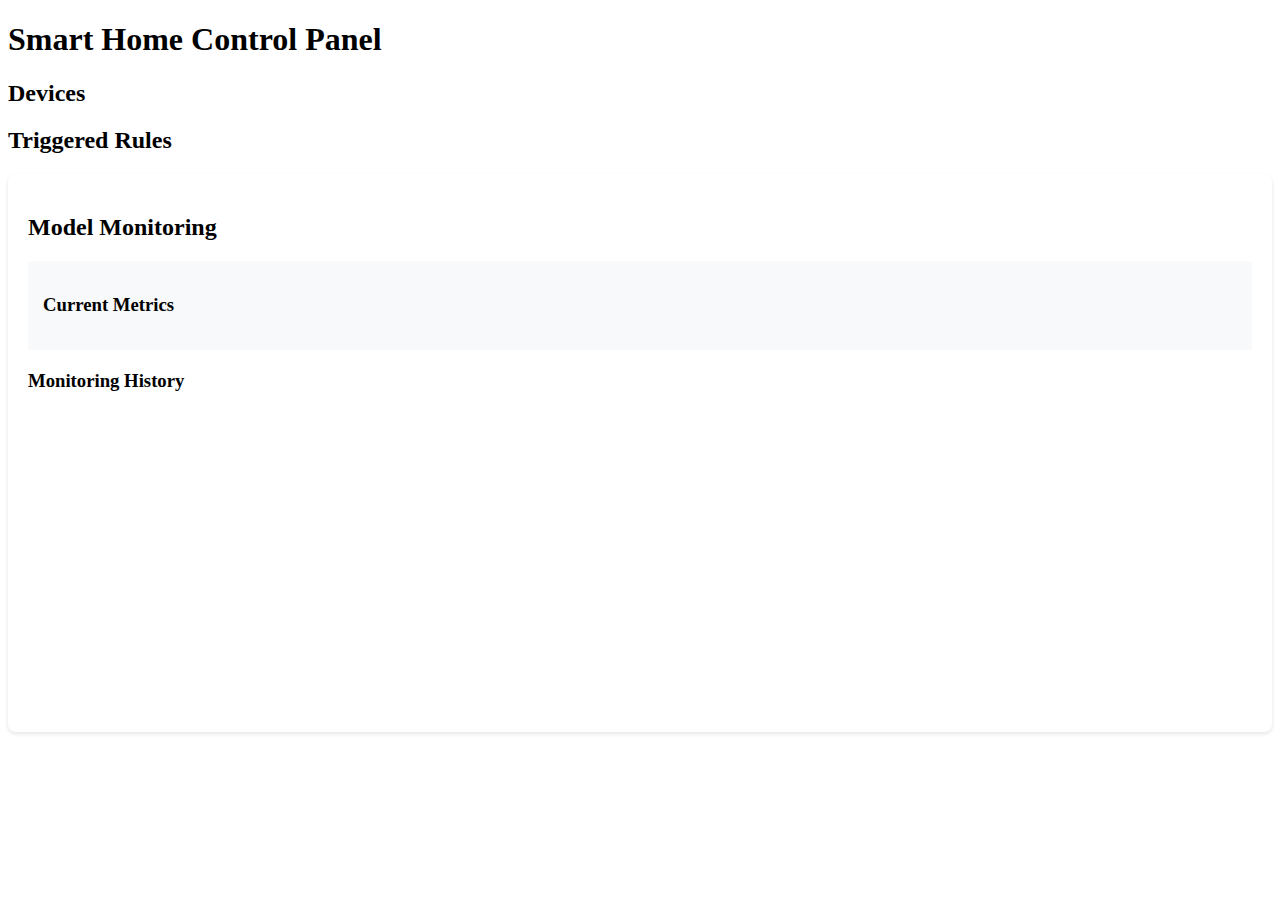
<file: mlops_smart_home/index.html>
<!DOCTYPE html>
<html lang="en">

<head>
    <meta charset="UTF-8">
    <meta name="viewport" content="width=device-width, initial-scale=1.0">
    <title>Smart Home Rules Tester with MLOps</title>
    <style>
        /* Previous styles remain the same */
        .metrics-panel {
            background-color: white;
            padding: 20px;
            border-radius: 8px;
            box-shadow: 0 2px 4px rgba(0, 0, 0, 0.1);
            margin-top: 20px;
        }

        .metric-card {
            background-color: #f8f9fa;
            padding: 15px;
            border-radius: 4px;
            margin: 10px 0;
        }

        .drift-warning {
            background-color: #fff3cd;
            color: #856404;
            padding: 10px;
            border-radius: 4px;
            margin: 10px 0;
        }

        .monitoring-history {
            margin-top: 20px;
        }

        .chart-container {
            height: 300px;
            margin-top: 20px;
        }
    </style>
    <script src="https://cdn.plot.ly/plotly-latest.min.js"></script>
</head>

<body>
    <h1>Smart Home Control Panel</h1>
    <div class="container">
        <!-- Previous device and rules panels remain the same -->
        <div class="panel">
            <h2>Devices</h2>
            <div id="device-controls">
                <!-- Device controls -->
            </div>
        </div>
        
        <div class="panel">
            <h2>Triggered Rules</h2>
            <div id="rules-display"></div>
        </div>

        <div class="metrics-panel">
            <h2>Model Monitoring</h2>
            <div id="monitoring-metrics">
                <div class="metric-card">
                    <h3>Current Metrics</h3>
                    <div id="current-metrics"></div>
                </div>
                <div id="drift-warning"></div>
            </div>
            <div class="monitoring-history">
                <h3>Monitoring History</h3>
                <div id="metrics-chart" class="chart-container"></div>
            </div>
        </div>
    </div>

    <script>
        // Previous device and rules logic remains the same
        let activeDevices = new Set();
            let rules = [];
            let autoActivatedDevices = new Set();
            let deviceRelationships = {
                bed: ["bedroomCarp", "bedroomDoor"],
                couch: ["livingLight", "livingCarp"],
                tv: ["livingLight"],
                mainDoorLock: ["bedroomDoor"]
            };

            // Load rules from backend
           async function loadRules() {
                try {
                    const response = await fetch("http://192.168.43.84:5001/train");  // Ensure URL is correct
                    if (!response.ok) {
                        throw new Error(`HTTP error! Status: ${response.status}`);  // Handle non-2xx status codes
                    }
                    const rules = await response.json();  // Parse the JSON response
                    console.log("Loaded rules:", rules);  // Log the loaded rules to the console
                } catch (error) {
                    console.error("Error loading rules:", error);  // Log any errors
                }
            }


            // Turn off related devices
            function turnOffRelatedDevices(device) {
                if (deviceRelationships[device]) {
                    deviceRelationships[device].forEach(relatedDevice => {
                        const checkbox = document.querySelector(`input[data-device="${relatedDevice}"]`);
                        if (checkbox && checkbox.checked) {
                            checkbox.checked = false;
                            handleDeviceToggle(relatedDevice, false);
                        }
                    });
                }
            }

            // Handle device toggle
            function handleDeviceToggle(device, isOn) {
                const checkbox = document.querySelector(`input[data-device="${device}"]`);

                if (isOn) {
                    activeDevices.add(device);

                    // Remove from autoActivatedDevices if manually turned on
                    if (autoActivatedDevices.has(device)) {
                        autoActivatedDevices.delete(device);
                    }
                } else {
                    activeDevices.delete(device);

                    // Prevent auto-activation of this device in current check
                    autoActivatedDevices.delete(device);

                    // Turn off related devices when a main device is turned off
                    turnOffRelatedDevices(device);
                }

                // Check rules again
                checkRules();
            }

            // Check triggered rules
            function checkRules() {
                const triggeredRules = rules.filter(rule =>
                    rule.antecedent.every(condition => activeDevices.has(condition))
                );

                // Auto-activate devices for triggered rules, 
                // but only if not manually turned off
                triggeredRules.forEach(rule => {
                    rule.consequent.forEach(device => {
                        const checkbox = document.querySelector(`input[data-device="${device}"]`);

                        // Only auto-activate if device is not in activeDevices (manually turned off)
                        if (checkbox && !activeDevices.has(device)) {
                            checkbox.checked = true;
                            activeDevices.add(device);
                            autoActivatedDevices.add(device);
                        }
                    });
                });

                // Display triggered rules
                displayTriggeredRules(triggeredRules);
            }

            // Display triggered rules
            function displayTriggeredRules(triggeredRules) {
                const rulesDisplay = document.getElementById('rules-display');
                if (triggeredRules.length === 0) {
                    rulesDisplay.innerHTML = '<p>No rules currently triggered.</p>';
                    return;
                }

                rulesDisplay.innerHTML = triggeredRules.map(rule => `
                <div class="rule-item triggered">
                    <strong>Rule:</strong> IF ${rule.antecedent.join(' AND ')} THEN ${rule.consequent.join(' AND ')}
                    <div class="metrics">
                        Confidence: ${rule.confidence.toFixed(2)}% | Support: ${rule.support.toFixed(2)}%
                    </div>
                </div>
            `).join('');
            }

            // Initialize devices and rules
            async function init() {
                await loadRules();

                const deviceControls = document.getElementById("device-controls");
                const devices = [
                    { name: "bed", label: "Bed" },
                    { name: "bedroomCarp", label: "Bedroom Carpet" },
                    { name: "bedroomDoor", label: "Bedroom Door" },
                    { name: "couch", label: "Couch" },
                    { name: "tv", label: "TV" },
                    { name: "livingLight", label: "Living Room Light" },
                    { name: "livingCarp", label: "Living Room Carpet" },
                    { name: "mainDoorLock", label: "Main Door Lock" }
                ];

                devices.forEach(device => {
                    const deviceLabel = document.createElement("div");
                    deviceLabel.className = "device-label";
                    deviceLabel.innerHTML = `
                    <span class="device-name">${device.label}</span>
                    <label class="switch">
                        <input type="checkbox" data-device="${device.name}" onchange="handleDeviceToggle('${device.name}', this.checked)">
                        <span class="slider"></span>
                    </label>
                `;
                    deviceControls.appendChild(deviceLabel);
                });
            }

            

        // New monitoring-related functions
        async function fetchMonitoringMetrics() {
            try {
                const response = await fetch('http://localhost:5001/monitor');
                const data = await response.json();
                displayMetrics(data);
                updateMonitoringChart(data);
            } catch (error) {
                console.error('Error fetching monitoring metrics:', error);
            }
        }

        function displayMetrics(data) {
            const metricsDiv = document.getElementById('current-metrics');
            const driftWarning = document.getElementById('drift-warning');

            metricsDiv.innerHTML = `
                <p>Support Drift: ${data.drift_scores.support_drift.toFixed(3)}</p>
                <p>Confidence Drift: ${data.drift_scores.confidence_drift.toFixed(3)}</p>
                <p>Rules Count Drift: ${data.drift_scores.rules_count_drift.toFixed(3)}</p>
                <p>Coverage Drift: ${data.drift_scores.coverage_drift.toFixed(3)}</p>
                <p>Last Updated: ${new Date(data.monitoring_timestamp).toLocaleString()}</p>
            `;

            if (data.needs_retraining) {
                driftWarning.innerHTML = `
                    <strong>Warning:</strong> Significant pattern drift detected. Model retraining recommended.
                `;
            } else {
                driftWarning.innerHTML = '';
            }
        }

        function updateMonitoringChart(data) {
            const metricsChart = document.getElementById('metrics-chart');

            const traces = [{
                x: data.history.map(h => h.timestamp),
                y: data.history.map(h => h.metrics.support_drift),
                name: 'Support Drift',
                type: 'scatter'
            }, {
                x: data.history.map(h => h.timestamp),
                y: data.history.map(h => h.metrics.confidence_drift),
                name: 'Confidence Drift',
                type: 'scatter'
            }];

            const layout = {
                title: 'Drift Metrics Over Time',
                xaxis: { title: 'Time' },
                yaxis: { title: 'Drift Score' }
            };

            Plotly.newPlot('metrics-chart', traces, layout);
        }

        // Update monitoring metrics periodically
        setInterval(fetchMonitoringMetrics, 60000); // Update every minute

        // Initialize everything
        async function init() {
            await loadRules();
            await fetchMonitoringMetrics();
            // Previous device initialization remains the same
        }

        init();
    </script>
</body>

</html>
</file>
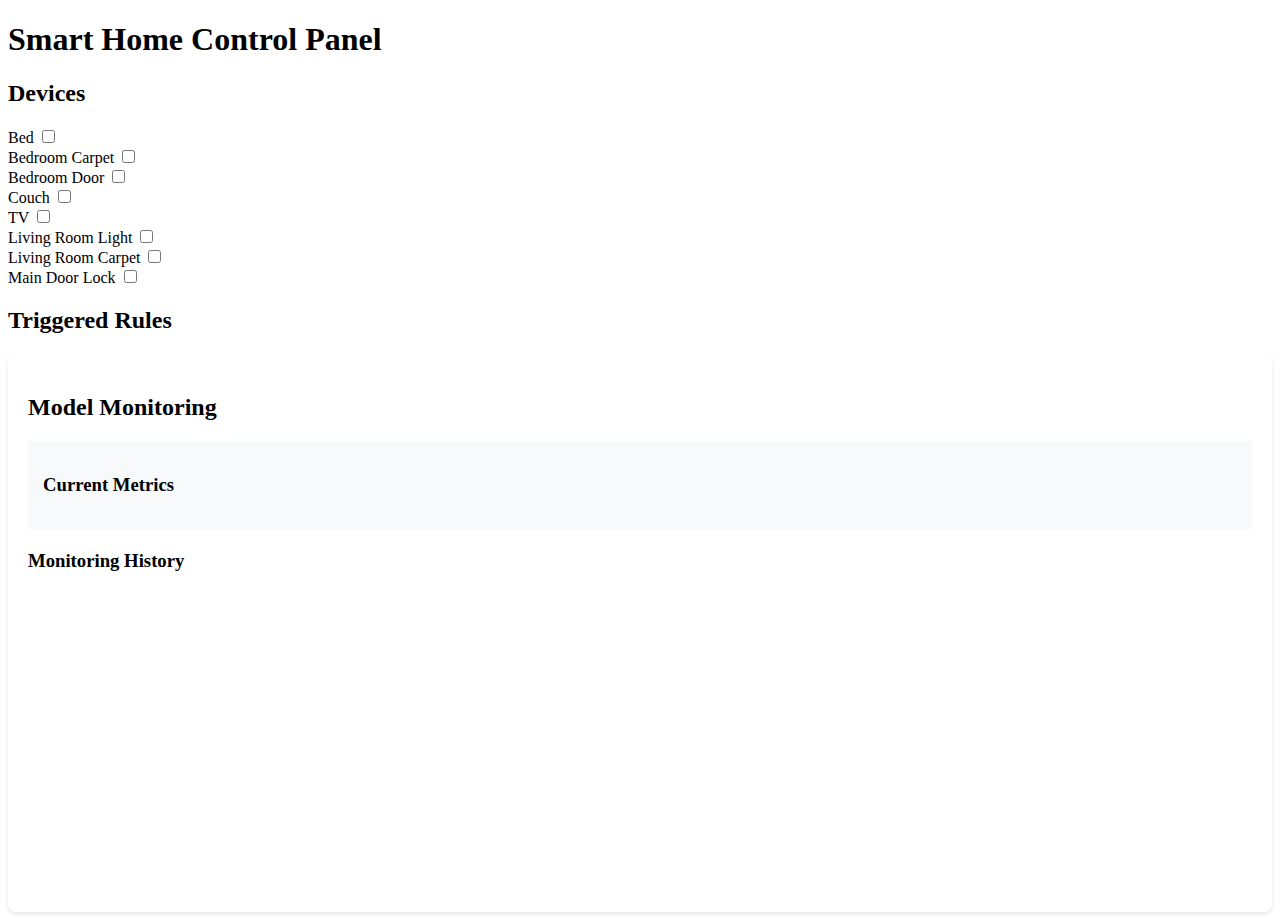
<file: mlops_smart_home/index1.html>
<!DOCTYPE html>
<html lang="en">

<head>
    <meta charset="UTF-8">
    <meta name="viewport" content="width=device-width, initial-scale=1.0">
    <title>Smart Home Rules Tester with MLOps</title>
    <style>
        .metrics-panel {
            background-color: white;
            padding: 20px;
            border-radius: 8px;
            box-shadow: 0 2px 4px rgba(0, 0, 0, 0.1);
            margin-top: 20px;
        }

        .metric-card {
            background-color: #f8f9fa;
            padding: 15px;
            border-radius: 4px;
            margin: 10px 0;
        }

        .drift-warning {
            background-color: #fff3cd;
            color: #856404;
            padding: 10px;
            border-radius: 4px;
            margin: 10px 0;
        }

        .monitoring-history {
            margin-top: 20px;
        }

        .chart-container {
            height: 300px;
            margin-top: 20px;
        }
    </style>
    <script src="https://cdn.plot.ly/plotly-latest.min.js"></script>
</head>

<body>
    <h1>Smart Home Control Panel</h1>
    <div class="container">
        <div class="panel">
            <h2>Devices</h2>
            <div id="device-controls"></div>
        </div>

        <div class="panel">
            <h2>Triggered Rules</h2>
            <div id="rules-display"></div>
        </div>

        <div class="metrics-panel">
            <h2>Model Monitoring</h2>
            <div id="monitoring-metrics">
                <div class="metric-card">
                    <h3>Current Metrics</h3>
                    <div id="current-metrics"></div>
                </div>
                <div id="drift-warning"></div>
            </div>
            <div class="monitoring-history">
                <h3>Monitoring History</h3>
                <div id="metrics-chart" class="chart-container"></div>
            </div>
        </div>
    </div>

    <script>
        let activeDevices = new Set();
        let rules = [];
        let autoActivatedDevices = new Set();
        let deviceRelationships = {
            bed: ["bedroomCarp", "bedroomDoor"],
            couch: ["livingLight", "livingCarp"],
            tv: ["livingLight"],
            mainDoorLock: ["bedroomDoor"]
        };

        // Load rules from backend
        async function loadRules() {
            try {
                const response = await fetch("http://192.168.43.84:5001/train");
                if (!response.ok) {
                    throw new Error(`HTTP error! Status: ${response.status}`);
                }
                rules = await response.json();
                console.log("Loaded rules:", rules);
            } catch (error) {
                console.error("Error loading rules:", error);
            }
        }

        // Turn off related devices
        function turnOffRelatedDevices(device) {
            if (deviceRelationships[device]) {
                deviceRelationships[device].forEach(relatedDevice => {
                    const checkbox = document.querySelector(`input[data-device="${relatedDevice}"]`);
                    if (checkbox && checkbox.checked) {
                        checkbox.checked = false;
                        handleDeviceToggle(relatedDevice, false);
                    }
                });
            }
        }

        // Handle device toggle
        function handleDeviceToggle(device, isOn) {
            const checkbox = document.querySelector(`input[data-device="${device}"]`);

            if (isOn) {
                activeDevices.add(device);

                // Remove from autoActivatedDevices if manually turned on
                if (autoActivatedDevices.has(device)) {
                    autoActivatedDevices.delete(device);
                }
            } else {
                activeDevices.delete(device);
                autoActivatedDevices.delete(device);

                // Turn off related devices when a main device is turned off
                turnOffRelatedDevices(device);
            }

            // Check rules again
            checkRules();
        }

        // Check triggered rules
        function checkRules() {
            const triggeredRules = rules.filter(rule =>
                rule.antecedent.every(condition => activeDevices.has(condition))
            );

            // Auto-activate devices for triggered rules
            triggeredRules.forEach(rule => {
                rule.consequent.forEach(device => {
                    const checkbox = document.querySelector(`input[data-device="${device}"]`);
                    if (checkbox && !activeDevices.has(device)) {
                        checkbox.checked = true;
                        activeDevices.add(device);
                        autoActivatedDevices.add(device);
                    }
                });
            });

            // Display triggered rules
            displayTriggeredRules(triggeredRules);
        }

        // Display triggered rules
        function displayTriggeredRules(triggeredRules) {
            const rulesDisplay = document.getElementById('rules-display');
            if (triggeredRules.length === 0) {
                rulesDisplay.innerHTML = '<p>No rules currently triggered.</p>';
                return;
            }

            rulesDisplay.innerHTML = triggeredRules.map(rule => `
                <div class="rule-item triggered">
                    <strong>Rule:</strong> IF ${rule.antecedent.join(' AND ')} THEN ${rule.consequent.join(' AND ')}
                    <div class="metrics">
                        Confidence: ${rule.confidence.toFixed(2)}% | Support: ${rule.support.toFixed(2)}%
                    </div>
                </div>
            `).join('');
        }

        // Initialize devices and rules
        // Initialize devices and rules
async function init() {
    try {
        await loadRules(); // Load rules
        console.log("Rules loaded successfully:", rules);

        // Generate device controls dynamically
        const deviceControls = document.getElementById("device-controls");
        const devices = [
            { name: "bed", label: "Bed" },
            { name: "bedroomCarp", label: "Bedroom Carpet" },
            { name: "bedroomDoor", label: "Bedroom Door" },
            { name: "couch", label: "Couch" },
            { name: "tv", label: "TV" },
            { name: "livingLight", label: "Living Room Light" },
            { name: "livingCarp", label: "Living Room Carpet" },
            { name: "mainDoorLock", label: "Main Door Lock" }
        ];

        // Add device controls to UI
        devices.forEach(device => {
            const deviceLabel = document.createElement("div");
            deviceLabel.className = "device-label";
            deviceLabel.innerHTML = `
                <span class="device-name">${device.label}</span>
                <label class="switch">
                    <input type="checkbox" data-device="${device.name}" onchange="handleDeviceToggle('${device.name}', this.checked)">
                    <span class="slider"></span>
                </label>
            `;
            deviceControls.appendChild(deviceLabel);
        });

        // Check if the device controls are populated
        console.log("Device controls initialized:", deviceControls);
    } catch (error) {
        console.error("Error initializing devices:", error);
    }
}

// Fetch the rules
async function loadRules() {
    try {
        const response = await fetch("http://192.168.43.84:5001/train");
        if (!response.ok) {
            throw new Error(`HTTP error! Status: ${response.status}`);
        }
        rules = await response.json();
        console.log("Loaded rules:", rules);
    } catch (error) {
        console.error("Error loading rules:", error);
    }
}

// Fetch monitoring metrics and display them
async function fetchMonitoringMetrics() {
    try {
        const response = await fetch('http://localhost:5001/monitor');
        const data = await response.json();
        console.log("Fetched monitoring data:", data);
        displayMetrics(data);
        updateMonitoringChart(data);
    } catch (error) {
        console.error('Error fetching monitoring metrics:', error);
    }
}

// Display monitoring metrics
function displayMetrics(data) {
    const metricsDiv = document.getElementById('current-metrics');
    const driftWarning = document.getElementById('drift-warning');

    // Log the data to check the structure
    console.log("Displaying metrics:", data);

    // If metrics exist, display them
    if (data && data.drift_scores) {
        metricsDiv.innerHTML = `
            <p>Support Drift: ${data.drift_scores.support_drift.toFixed(3)}</p>
            <p>Confidence Drift: ${data.drift_scores.confidence_drift.toFixed(3)}</p>
            <p>Rules Count Drift: ${data.drift_scores.rules_count_drift.toFixed(3)}</p>
            <p>Coverage Drift: ${data.drift_scores.coverage_drift.toFixed(3)}</p>
            <p>Last Updated: ${new Date(data.monitoring_timestamp).toLocaleString()}</p>
        `;
    } else {
        metricsDiv.innerHTML = '<p>No metrics data available.</p>';
    }

    // Drift warning
    if (data && data.needs_retraining) {
        driftWarning.innerHTML = `
            <strong>Warning:</strong> Significant pattern drift detected. Model retraining recommended.
        `;
    } else {
        driftWarning.innerHTML = '';
    }
}

// Update monitoring chart with the historical data
function updateMonitoringChart(data) {
    const metricsChart = document.getElementById('metrics-chart');

    // Log the historical data
    console.log("Updating monitoring chart with data:", data.history);

    // Check if the data contains a history
    if (data && data.history && data.history.length > 0) {
        const traces = [{
            x: data.history.map(h => h.timestamp),
            y: data.history.map(h => h.metrics.support_drift),
            name: 'Support Drift',
            type: 'scatter'
        }, {
            x: data.history.map(h => h.timestamp),
            y: data.history.map(h => h.metrics.confidence_drift),
            name: 'Confidence Drift',
            type: 'scatter'
        }];

        const layout = {
            title: 'Drift Metrics Over Time',
            xaxis: { title: 'Time' },
            yaxis: { title: 'Drift Score' }
        };

        Plotly.newPlot(metricsChart, traces, layout);
    } else {
        metricsChart.innerHTML = '<p>No historical data available for drift metrics.</p>';
    }
}

// Initialize everything
init();
setInterval(fetchMonitoringMetrics, 60000); // Update every minute

    </script>
</body>

</html>
</file>
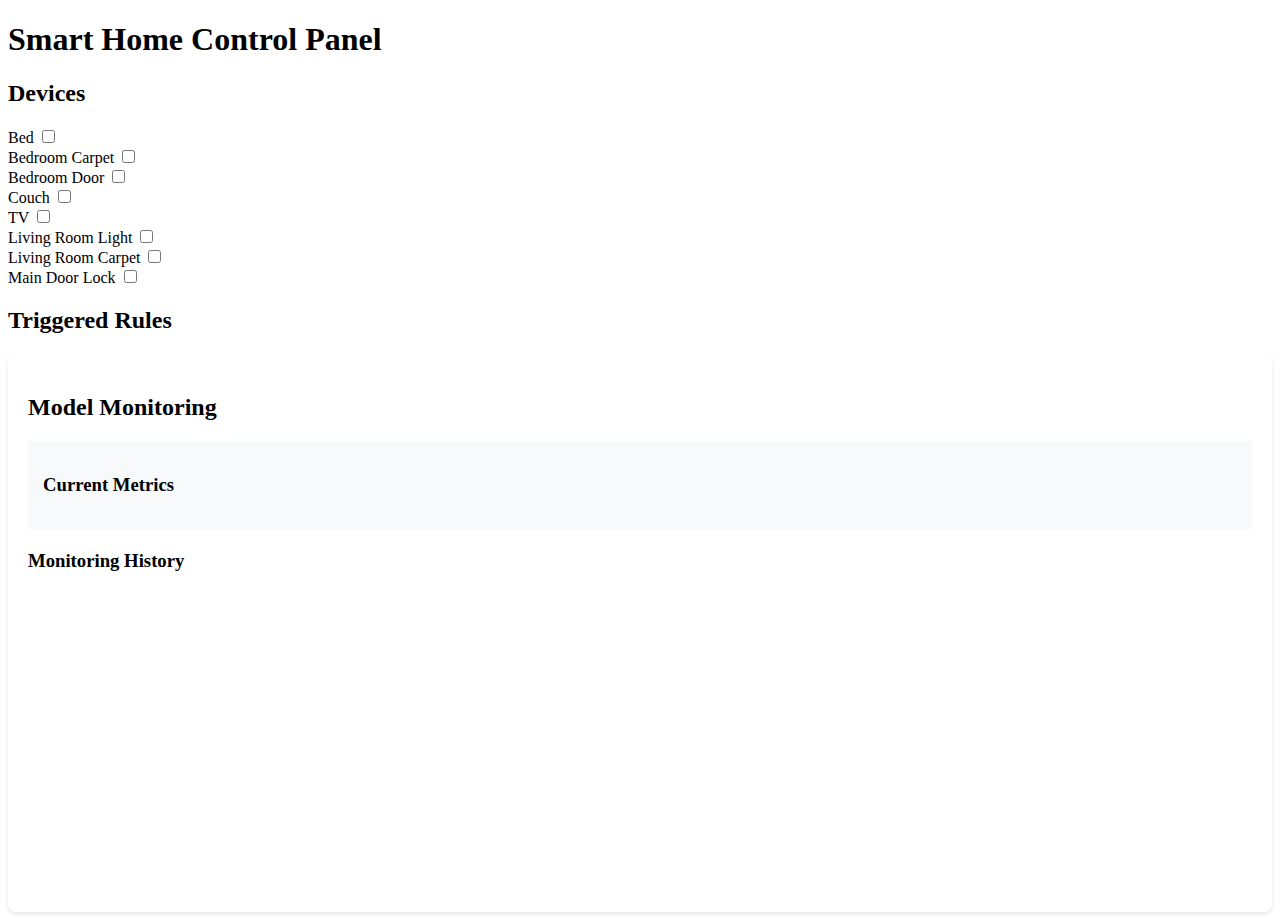
<file: mlops_smart_home/index2.html>
<!DOCTYPE html>
<html lang="en">

<head>
    <meta charset="UTF-8">
    <meta name="viewport" content="width=device-width, initial-scale=1.0">
    <title>Smart Home Rules Tester with MLOps</title>
    <style>
        .metrics-panel {
            background-color: white;
            padding: 20px;
            border-radius: 8px;
            box-shadow: 0 2px 4px rgba(0, 0, 0, 0.1);
            margin-top: 20px;
        }

        .metric-card {
            background-color: #f8f9fa;
            padding: 15px;
            border-radius: 4px;
            margin: 10px 0;
        }

        .drift-warning {
            background-color: #fff3cd;
            color: #856404;
            padding: 10px;
            border-radius: 4px;
            margin: 10px 0;
        }

        .monitoring-history {
            margin-top: 20px;
        }

        .chart-container {
            height: 300px;
            margin-top: 20px;
        }
    </style>
    <script src="https://cdn.plot.ly/plotly-latest.min.js"></script>
</head>

<body>
    <h1>Smart Home Control Panel</h1>
    <div class="container">
        <div class="panel">
            <h2>Devices</h2>
            <div id="device-controls"></div>
        </div>

        <div class="panel">
            <h2>Triggered Rules</h2>
            <div id="rules-display"></div>
        </div>

        <div class="metrics-panel">
            <h2>Model Monitoring</h2>
            <div id="monitoring-metrics">
                <div class="metric-card">
                    <h3>Current Metrics</h3>
                    <div id="current-metrics"></div>
                </div>
                <div id="drift-warning"></div>
            </div>
            <div class="monitoring-history">
                <h3>Monitoring History</h3>
                <div id="metrics-chart" class="chart-container"></div>
            </div>
        </div>
    </div>

    <script>
        let activeDevices = new Set();
        let rules = [];
        let autoActivatedDevices = new Set();
        let deviceRelationships = {
            bed: ["bedroomCarp", "bedroomDoor"],
            couch: ["livingLight", "livingCarp"],
            tv: ["livingLight"],
            mainDoorLock: ["bedroomDoor"]
        };

        // Load rules from backend
        async function loadRules() {
            try {
                const response = await fetch("http://192.168.43.84:5001/train");
                if (!response.ok) {
                    throw new Error(`HTTP error! Status: ${response.status}`);
                }
                rules = await response.json();
                console.log("Loaded rules:", rules);
            } catch (error) {
                console.error("Error loading rules:", error);
            }
        }

        // Turn off related devices
        function turnOffRelatedDevices(device) {
            if (deviceRelationships[device]) {
                deviceRelationships[device].forEach(relatedDevice => {
                    const checkbox = document.querySelector(`input[data-device="${relatedDevice}"]`);
                    if (checkbox && checkbox.checked) {
                        checkbox.checked = false;
                        handleDeviceToggle(relatedDevice, false);
                    }
                });
            }
        }

        // Handle device toggle
        function handleDeviceToggle(device, isOn) {
            const checkbox = document.querySelector(`input[data-device="${device}"]`);

            if (isOn) {
                activeDevices.add(device);

                // Remove from autoActivatedDevices if manually turned on
                if (autoActivatedDevices.has(device)) {
                    autoActivatedDevices.delete(device);
                }
            } else {
                activeDevices.delete(device);
                autoActivatedDevices.delete(device);

                // Turn off related devices when a main device is turned off
                turnOffRelatedDevices(device);
            }

            // Check rules again after toggling a device
            checkRules();
        }

        // Check triggered rules and activate devices based on those rules
        function checkRules() {
            const triggeredRules = rules.filter(rule =>
                rule.antecedent.every(condition => activeDevices.has(condition))
            );

            // Auto-activate devices for triggered rules
            triggeredRules.forEach(rule => {
                rule.consequent.forEach(device => {
                    const checkbox = document.querySelector(`input[data-device="${device}"]`);
                    if (checkbox && !activeDevices.has(device)) {
                        checkbox.checked = true;
                        activeDevices.add(device);
                        autoActivatedDevices.add(device);
                    }
                });
            });

            // Display triggered rules
            displayTriggeredRules(triggeredRules);
        }

        // Display triggered rules
        function displayTriggeredRules(triggeredRules) {
            const rulesDisplay = document.getElementById('rules-display');
            if (triggeredRules.length === 0) {
                rulesDisplay.innerHTML = '<p>No rules currently triggered.</p>';
                return;
            }

            rulesDisplay.innerHTML = triggeredRules.map(rule => `
                <div class="rule-item triggered">
                    <strong>Rule:</strong> IF ${rule.antecedent.join(' AND ')} THEN ${rule.consequent.join(' AND ')}
                    <div class="metrics">
                        Confidence: ${rule.confidence.toFixed(2)}% | Support: ${rule.support.toFixed(2)}%
                    </div>
                </div>
            `).join('');
        }

        // Initialize devices and rules
        async function init() {
            try {
                await loadRules(); // Load rules
                console.log("Rules loaded successfully:", rules);

                // Generate device controls dynamically
                const deviceControls = document.getElementById("device-controls");
                const devices = [
                    { name: "bed", label: "Bed" },
                    { name: "bedroomCarp", label: "Bedroom Carpet" },
                    { name: "bedroomDoor", label: "Bedroom Door" },
                    { name: "couch", label: "Couch" },
                    { name: "tv", label: "TV" },
                    { name: "livingLight", label: "Living Room Light" },
                    { name: "livingCarp", label: "Living Room Carpet" },
                    { name: "mainDoorLock", label: "Main Door Lock" }
                ];

                // Add device controls to UI
                devices.forEach(device => {
                    const deviceLabel = document.createElement("div");
                    deviceLabel.className = "device-label";
                    deviceLabel.innerHTML = `
                        <span class="device-name">${device.label}</span>
                        <label class="switch">
                            <input type="checkbox" data-device="${device.name}" onchange="handleDeviceToggle('${device.name}', this.checked)">
                            <span class="slider"></span>
                        </label>
                    `;
                    deviceControls.appendChild(deviceLabel);
                });

                // Check if the device controls are populated
                console.log("Device controls initialized:", deviceControls);
            } catch (error) {
                console.error("Error initializing devices:", error);
            }
        }

        // Fetch monitoring metrics and display them
        async function fetchMonitoringMetrics() {
            try {
                const response = await fetch('http://localhost:5001/monitor');
                const data = await response.json();
                console.log("Fetched monitoring data:", data);
                displayMetrics(data);
                updateMonitoringChart(data);
            } catch (error) {
                console.error('Error fetching monitoring metrics:', error);
            }
        }

        // Display monitoring metrics
        function displayMetrics(data) {
            const metricsDiv = document.getElementById('current-metrics');
            const driftWarning = document.getElementById('drift-warning');

            // Log the data to check the structure
            console.log("Displaying metrics:", data);

            // If metrics exist, display them
            if (data && data.drift_scores) {
                metricsDiv.innerHTML = `
                    <p>Support Drift: ${data.drift_scores.support_drift.toFixed(3)}</p>
                    <p>Confidence Drift: ${data.drift_scores.confidence_drift.toFixed(3)}</p>
                    <p>Rules Count Drift: ${data.drift_scores.rules_count_drift.toFixed(3)}</p>
                    <p>Coverage Drift: ${data.drift_scores.coverage_drift.toFixed(3)}</p>
                    <p>Last Updated: ${new Date(data.monitoring_timestamp).toLocaleString()}</p>
                `;
            } else {
                metricsDiv.innerHTML = '<p>No metrics data available.</p>';
            }

            // Drift warning
            if (data && data.needs_retraining) {
                driftWarning.innerHTML = `
                    <strong>Warning:</strong> Significant pattern drift detected. Model retraining recommended.
                `;
            } else {
                driftWarning.innerHTML = '';
            }
        }

        // Update monitoring chart with the historical data
        function updateMonitoringChart(data) {
            const metricsChart = document.getElementById('metrics-chart');

            // Log the historical data
            console.log("Updating monitoring chart with data:", data.history);

            // Check if the data contains a history
            if (data.history && data.history.length > 0) {
                const chartData = {
                    x: data.history.map(item => new Date(item.timestamp)),
                    y: data.history.map(item => item.drift_scores.confidence_drift),
                    type: 'scatter',
                    mode: 'lines+markers',
                    name: 'Confidence Drift'
                };

                Plotly.newPlot(metricsChart, [chartData], {
                    title: 'Model Drift History',
                    xaxis: {
                        title: 'Time',
                        showgrid: true,
                        tickformat: "%Y-%m-%d %H:%M:%S"
                    },
                    yaxis: {
                        title: 'Confidence Drift',
                        showgrid: true
                    }
                });
            } else {
                metricsChart.innerHTML = '<p>No historical data available.</p>';
            }
        }

        // Initialize everything
        init();
         
    </script>
</body>

</html>
</file>
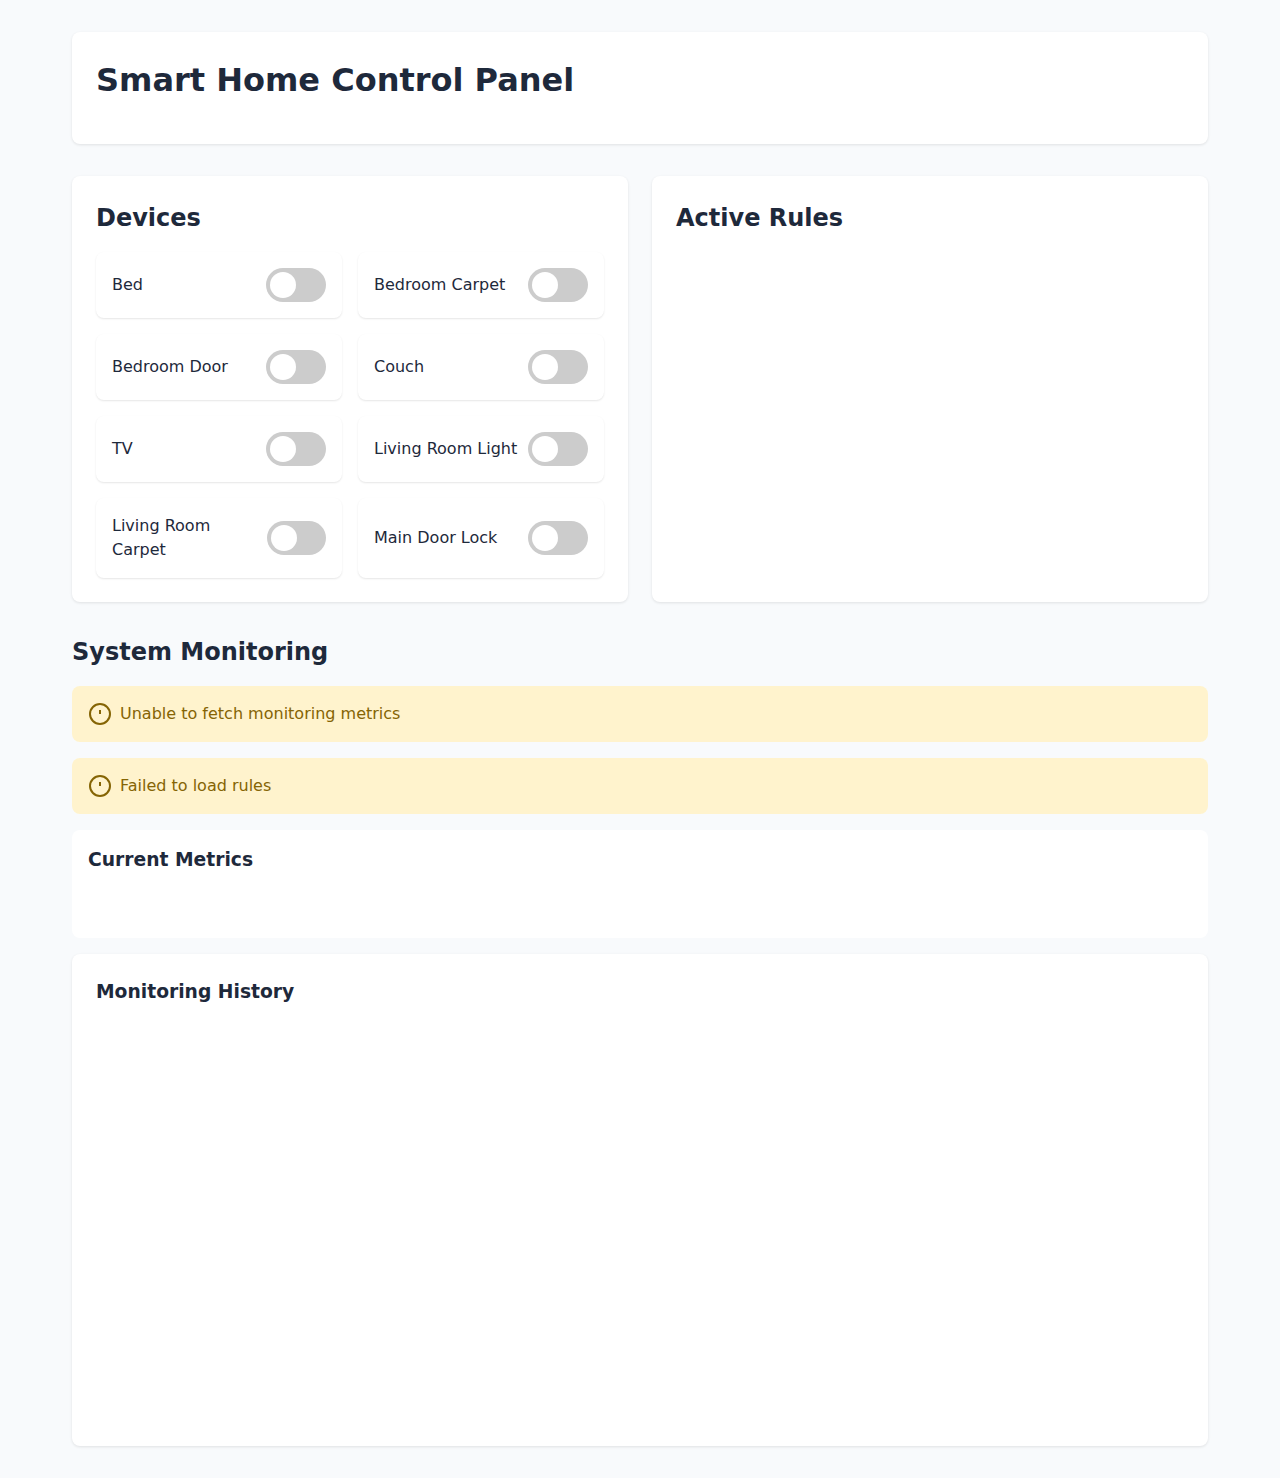
<file: mlops_smart_home/index3.html>
<!DOCTYPE html>
<html lang="en">

<head>
    <meta charset="UTF-8">
    <meta name="viewport" content="width=device-width, initial-scale=1.0">
    <title>Smart Home Control Panel</title>
    <script src="https://cdn.plot.ly/plotly-latest.min.js"></script>
    <style>
        :root {
            --primary-color: #2563eb;
            --secondary-color: #1e40af;
            --success-color: #16a34a;
            --warning-color: #ca8a04;
            --error-color: #dc2626;
            --background-color: #f8fafc;
            --card-background: #ffffff;
            --text-primary: #1e293b;
            --text-secondary: #64748b;
        }

        * {
            margin: 0;
            padding: 0;
            box-sizing: border-box;
            font-family: system-ui, -apple-system, sans-serif;
        }

        body {
            background-color: var(--background-color);
            color: var(--text-primary);
            line-height: 1.5;
        }

        .container {
            max-width: 1200px;
            margin: 0 auto;
            padding: 2rem;
        }

        .header {
            background-color: var(--card-background);
            padding: 1.5rem;
            border-radius: 0.5rem;
            box-shadow: 0 1px 3px rgba(0, 0, 0, 0.1);
            margin-bottom: 2rem;
        }

        h1,
        h2,
        h3 {
            color: var(--text-primary);
            margin-bottom: 1rem;
        }

        .grid {
            display: grid;
            grid-template-columns: repeat(auto-fit, minmax(300px, 1fr));
            gap: 1.5rem;
            margin-bottom: 2rem;
        }

        .card {
            background-color: var(--card-background);
            padding: 1.5rem;
            border-radius: 0.5rem;
            box-shadow: 0 1px 3px rgba(0, 0, 0, 0.1);
        }

        .device-grid {
            display: grid;
            grid-template-columns: repeat(auto-fit, minmax(200px, 1fr));
            gap: 1rem;
        }

        .device-card {
            background: var(--card-background);
            padding: 1rem;
            border-radius: 0.5rem;
            box-shadow: 0 1px 2px rgba(0, 0, 0, 0.1);
            display: flex;
            align-items: center;
            justify-content: space-between;
        }

        .switch {
            position: relative;
            display: inline-block;
            width: 60px;
            height: 34px;
        }

        .switch input {
            opacity: 0;
            width: 0;
            height: 0;
        }

        .slider {
            position: absolute;
            cursor: pointer;
            top: 0;
            left: 0;
            right: 0;
            bottom: 0;
            background-color: #ccc;
            transition: .4s;
            border-radius: 34px;
        }

        .slider:before {
            position: absolute;
            content: "";
            height: 26px;
            width: 26px;
            left: 4px;
            bottom: 4px;
            background-color: white;
            transition: .4s;
            border-radius: 50%;
        }

        input:checked+.slider {
            background-color: var(--primary-color);
        }

        input:checked+.slider:before {
            transform: translateX(26px);
        }

        .metrics-panel {
            margin-top: 2rem;
        }

        .metric-card {
            background-color: var(--card-background);
            padding: 1rem;
            border-radius: 0.5rem;
            margin-bottom: 1rem;
        }

        .metric-value {
            font-size: 1.5rem;
            font-weight: bold;
            color: var(--primary-color);
        }

        .drift-warning {
            background-color: #fff3cd;
            color: #856404;
            padding: 1rem;
            border-radius: 0.5rem;
            margin-bottom: 1rem;
            display: flex;
            align-items: center;
            gap: 0.5rem;
        }

        .drift-warning svg {
            width: 24px;
            height: 24px;
        }

        .chart-container {
            height: 400px;
            margin-top: 1rem;
        }

        .loading {
            display: flex;
            align-items: center;
            justify-content: center;
            padding: 2rem;
            font-size: 1.2rem;
            color: var(--text-secondary);
        }

        @media (max-width: 768px) {
            .container {
                padding: 1rem;
            }

            .grid {
                grid-template-columns: 1fr;
            }
        }
    </style>
</head>

<body>
    <div class="container">
        <div class="header">
            <h1>Smart Home Control Panel</h1>
        </div>

        <div class="grid">
            <div class="card">
                <h2>Devices</h2>
                <div class="device-grid" id="device-controls"></div>
            </div>

            <div class="card">
                <h2>Active Rules</h2>
                <div id="rules-display"></div>
            </div>
        </div>

        <div class="metrics-panel">
            <h2>System Monitoring</h2>
            <div id="monitoring-metrics">
                <div class="metric-card">
                    <h3>Current Metrics</h3>
                    <div id="current-metrics" class="grid"></div>
                </div>
                <div id="drift-warning"></div>
            </div>
            <div class="card">
                <h3>Monitoring History</h3>
                <div id="metrics-chart" class="chart-container"></div>
            </div>
        </div>
    </div>

    <script>
        let activeDevices = new Set();
        let rules = [];
        let autoActivatedDevices = new Set();
        let deviceRelationships = {
            bed: ["bedroomCarp", "bedroomDoor"],
            couch: ["livingLight", "livingCarp"],
            tv: ["livingLight"],
            mainDoorLock: ["bedroomDoor"]
        };

        async function loadRules() {
            try {
                const response = await fetch("http://localhost:5001/train");
                if (!response.ok) {
                    throw new Error(`HTTP error! Status: ${response.status}`);
                }
                const data = await response.json();
                rules = data.rules || [];
                console.log("Loaded rules:", rules);
            } catch (error) {
                console.error("Error loading rules:", error);
                showError("Failed to load rules");
            }
        }

        function showError(message) {
            const errorDiv = document.createElement('div');
            errorDiv.className = 'drift-warning';
            errorDiv.innerHTML = `
                <svg xmlns="http://www.w3.org/2000/svg" viewBox="0 0 24 24" fill="none" stroke="currentColor" stroke-width="2">
                    <circle cx="12" cy="12" r="10"></circle>
                    <line x1="12" y1="8" x2="12" y2="12"></line>
                    <line x1="12" y1="16" x2="12.01" y2="16"></line>
                </svg>
                <span>${message}</span>
            `;
            document.getElementById('monitoring-metrics').prepend(errorDiv);
        }

        async function fetchMonitoringMetrics() {
            try {
                const response = await fetch('http://localhost:5001/monitor');
                const data = await response.json();
                if (data.status === 'success') {
                    displayMetrics(data);
                    updateMonitoringChart(data);
                } else {
                    throw new Error(data.message || 'Failed to fetch metrics');
                }
            } catch (error) {
                console.error('Error fetching monitoring metrics:', error);
                showError('Unable to fetch monitoring metrics');
            }
        }

        function displayMetrics(data) {
            const metricsDiv = document.getElementById('current-metrics');
            const driftWarning = document.getElementById('drift-warning');

            if (data.drift_scores) {
                const metrics = Object.entries(data.drift_scores).map(([key, value]) => `
                    <div class="metric-card">
                        <h4>${key.split('_').map(word => word.charAt(0).toUpperCase() + word.slice(1)).join(' ')}</h4>
                        <div class="metric-value">${value.toFixed(3)}</div>
                    </div>
                `).join('');

                metricsDiv.innerHTML = metrics;

                if (data.needs_retraining) {
                    driftWarning.innerHTML = `
                        <div class="drift-warning">
                            <svg xmlns="http://www.w3.org/2000/svg" viewBox="0 0 24 24" fill="none" stroke="currentColor" stroke-width="2">
                                <path d="M10.29 3.86L1.82 18a2 2 0 0 0 1.71 3h16.94a2 2 0 0 0 1.71-3L13.71 3.86a2 2 0 0 0-3.42 0z"></path>
                                <line x1="12" y1="9" x2="12" y2="13"></line>
                                <line x1="12" y1="17" x2="12.01" y2="17"></line>
                            </svg>
                            <strong>Warning:</strong> Significant pattern drift detected. Model retraining recommended.
                        </div>
                    `;
                } else {
                    driftWarning.innerHTML = '';
                }
            }
        }

        function updateMonitoringChart(data) {
            const chartDiv = document.getElementById('metrics-chart');

            if (data.drift_scores) {
                const trace1 = {
                    y: [data.drift_scores.support_drift],
                    type: 'scatter',
                    name: 'Support Drift'
                };

                const trace2 = {
                    y: [data.drift_scores.confidence_drift],
                    type: 'scatter',
                    name: 'Confidence Drift'
                };

                const layout = {
                    title: 'Drift Metrics Over Time',
                    showlegend: true,
                    yaxis: { title: 'Drift Score' },
                    xaxis: { title: 'Time' }
                };

                Plotly.newPlot(chartDiv, [trace1, trace2], layout);
            }
        }

        // Initialize
        async function init() {
            await loadRules();
            await fetchMonitoringMetrics();

            // Initialize devices
            const deviceControls = document.getElementById("device-controls");
            const devices = [
                { name: "bed", label: "Bed" },
                { name: "bedroomCarp", label: "Bedroom Carpet" },
                { name: "bedroomDoor", label: "Bedroom Door" },
                { name: "couch", label: "Couch" },
                { name: "tv", label: "TV" },
                { name: "livingLight", label: "Living Room Light" },
                { name: "livingCarp", label: "Living Room Carpet" },
                { name: "mainDoorLock", label: "Main Door Lock" }
            ];

            devices.forEach(device => {
                const deviceCard = document.createElement("div");
                deviceCard.className = "device-card";
                deviceCard.innerHTML = `
                    <span>${device.label}</span>
                    <label class="switch">
                        <input type="checkbox" data-device="${device.name}" onchange="handleDeviceToggle('${device.name}', this.checked)">
                        <span class="slider"></span>
                    </label>
                `;
                deviceControls.appendChild(deviceCard);
            });
        }

        // Start monitoring updates
         setInterval(fetchMonitoringMetrics, 90000);

        // Initialize the dashboard
        init();
    </script>
</body>

</html>
</file>
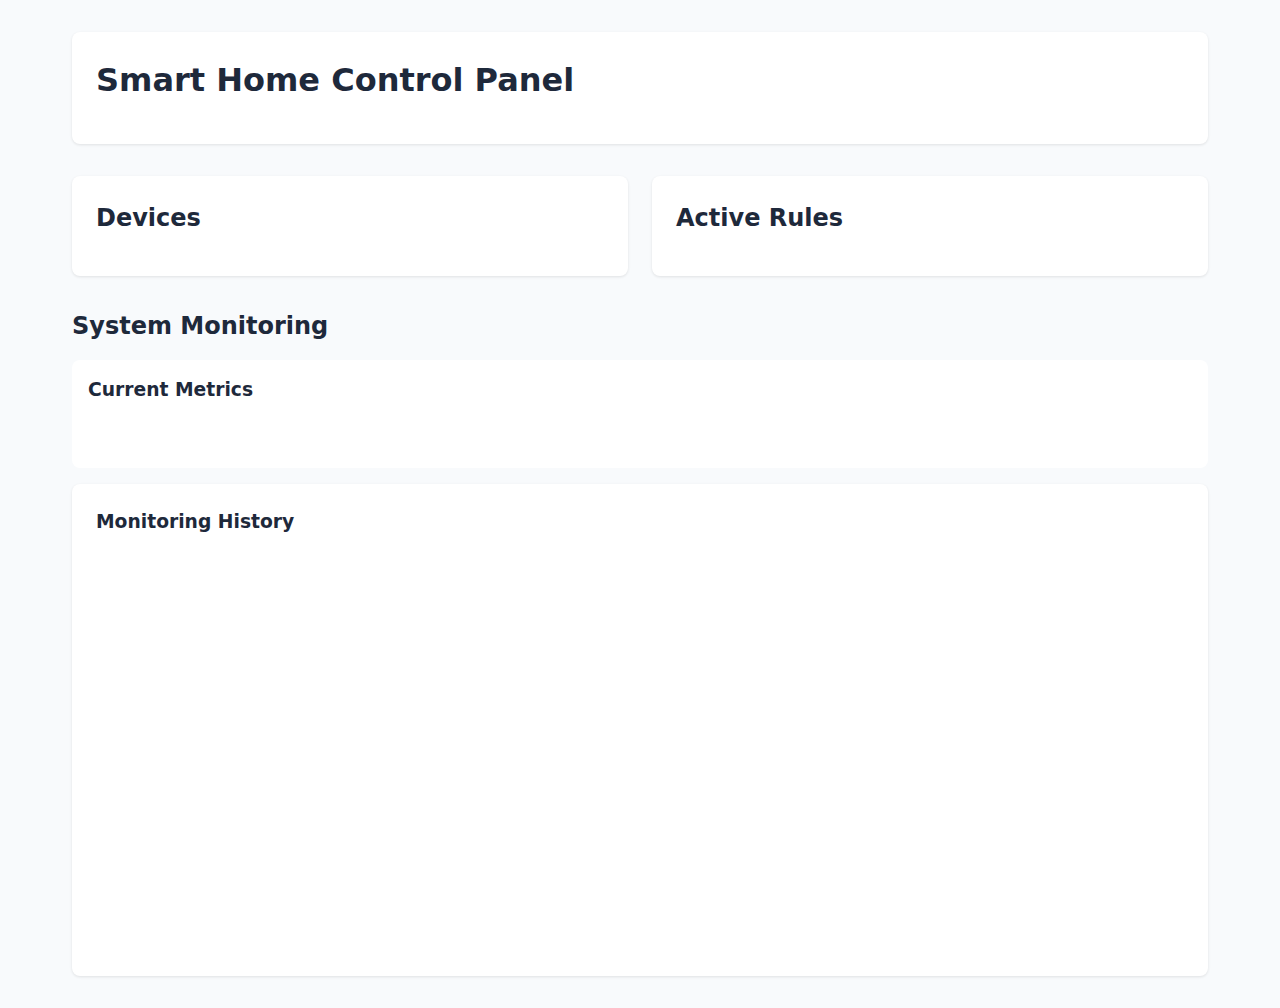
<file: mlops_smart_home/index4.html>
<!DOCTYPE html>
<html lang="en">
<!-- Previous head content remains the same -->

<head>
    <meta charset="UTF-8">
    <meta name="viewport" content="width=device-width, initial-scale=1.0">
    <title>Smart Home Control Panel</title>
    <script src="https://cdn.plot.ly/plotly-latest.min.js"></script>
    <style>
        :root {
            --primary-color: #2563eb;
            --secondary-color: #1e40af;
            --success-color: #16a34a;
            --warning-color: #ca8a04;
            --error-color: #dc2626;
            --background-color: #f8fafc;
            --card-background: #ffffff;
            --text-primary: #1e293b;
            --text-secondary: #64748b;
        }

        * {
            margin: 0;
            padding: 0;
            box-sizing: border-box;
            font-family: system-ui, -apple-system, sans-serif;
        }

        body {
            background-color: var(--background-color);
            color: var(--text-primary);
            line-height: 1.5;
        }

        .container {
            max-width: 1200px;
            margin: 0 auto;
            padding: 2rem;
        }

        .header {
            background-color: var(--card-background);
            padding: 1.5rem;
            border-radius: 0.5rem;
            box-shadow: 0 1px 3px rgba(0, 0, 0, 0.1);
            margin-bottom: 2rem;
        }

        h1,
        h2,
        h3 {
            color: var(--text-primary);
            margin-bottom: 1rem;
        }

        .grid {
            display: grid;
            grid-template-columns: repeat(auto-fit, minmax(300px, 1fr));
            gap: 1.5rem;
            margin-bottom: 2rem;
        }

        .card {
            background-color: var(--card-background);
            padding: 1.5rem;
            border-radius: 0.5rem;
            box-shadow: 0 1px 3px rgba(0, 0, 0, 0.1);
        }

        .device-grid {
            display: grid;
            grid-template-columns: repeat(auto-fit, minmax(200px, 1fr));
            gap: 1rem;
        }

        .device-card {
            background: var(--card-background);
            padding: 1rem;
            border-radius: 0.5rem;
            box-shadow: 0 1px 2px rgba(0, 0, 0, 0.1);
            display: flex;
            align-items: center;
            justify-content: space-between;
        }

        .switch {
            position: relative;
            display: inline-block;
            width: 60px;
            height: 34px;
        }

        .switch input {
            opacity: 0;
            width: 0;
            height: 0;
        }

        .slider {
            position: absolute;
            cursor: pointer;
            top: 0;
            left: 0;
            right: 0;
            bottom: 0;
            background-color: #ccc;
            transition: .4s;
            border-radius: 34px;
        }

        .slider:before {
            position: absolute;
            content: "";
            height: 26px;
            width: 26px;
            left: 4px;
            bottom: 4px;
            background-color: white;
            transition: .4s;
            border-radius: 50%;
        }

        input:checked+.slider {
            background-color: var(--primary-color);
        }

        input:checked+.slider:before {
            transform: translateX(26px);
        }

        .metrics-panel {
            margin-top: 2rem;
        }

        .metric-card {
            background-color: var(--card-background);
            padding: 1rem;
            border-radius: 0.5rem;
            margin-bottom: 1rem;
        }

        .metric-value {
            font-size: 1.5rem;
            font-weight: bold;
            color: var(--primary-color);
        }

        .drift-warning {
            background-color: #fff3cd;
            color: #856404;
            padding: 1rem;
            border-radius: 0.5rem;
            margin-bottom: 1rem;
            display: flex;
            align-items: center;
            gap: 0.5rem;
        }

        .drift-warning svg {
            width: 24px;
            height: 24px;
        }

        .chart-container {
            height: 400px;
            margin-top: 1rem;
        }

        .loading {
            display: flex;
            align-items: center;
            justify-content: center;
            padding: 2rem;
            font-size: 1.2rem;
            color: var(--text-secondary);
        }

        @media (max-width: 768px) {
            .container {
                padding: 1rem;
            }

            .grid {
                grid-template-columns: 1fr;
            }
        }
    </style>
</head>

<body>
        <div class="container">
            <div class="header">
                <h1>Smart Home Control Panel</h1>
            </div>
        
            <div class="grid">
                <div class="card">
                    <h2>Devices</h2>
                    <div class="device-grid" id="device-controls"></div>
                </div>
        
                <div class="card">
                    <h2>Active Rules</h2>
                    <div id="rules-display"></div>
                </div>
            </div>
        
            <div class="metrics-panel">
                <h2>System Monitoring</h2>
                <div id="monitoring-metrics">
                    <div class="metric-card">
                        <h3>Current Metrics</h3>
                        <div id="current-metrics" class="grid"></div>
                    </div>
                    <div id="drift-warning"></div>
                </div>
                <div class="card">
                    <h3>Monitoring History</h3>
                    <div id="metrics-chart" class="chart-container"></div>
                </div>
            </div>
        </div>
    <script>
        let activeDevices = new Set();
        let rules = [];
        let autoActivatedDevices = new Set();
        let deviceRelationships = {
            bed: ["bedroomCarp", "bedroomDoor"],
            couch: ["livingLight", "livingCarp"],
            tv: ["livingLight"],
            mainDoorLock: ["bedroomDoor"]
        };

        // Add the missing handleDeviceToggle function
        function handleDeviceToggle(device, isOn) {
            console.log(`Toggle device: ${device}, state: ${isOn}`);

            if (isOn) {
                activeDevices.add(device);
                if (autoActivatedDevices.has(device)) {
                    autoActivatedDevices.delete(device);
                }
            } else {
                activeDevices.delete(device);
                autoActivatedDevices.delete(device);
                turnOffRelatedDevices(device);
            }

            // Update display and check rules
            updateDeviceDisplay();
            checkRules();
        }

        function turnOffRelatedDevices(device) {
            if (deviceRelationships[device]) {
                deviceRelationships[device].forEach(relatedDevice => {
                    const checkbox = document.querySelector(`input[data-device="${relatedDevice}"]`);
                    if (checkbox && checkbox.checked) {
                        checkbox.checked = false;
                        handleDeviceToggle(relatedDevice, false);
                    }
                });
            }
        }

        function updateDeviceDisplay() {
            // Update visual state of devices
            document.querySelectorAll('input[data-device]').forEach(checkbox => {
                const deviceName = checkbox.getAttribute('data-device');
                checkbox.checked = activeDevices.has(deviceName);
            });
        }

        function checkRules() {
            const triggeredRules = rules.filter(rule => {
                // Convert antecedents to array if it's not already
                const antecedents = Array.isArray(rule.antecedents) ? rule.antecedents : [rule.antecedents];
                return antecedents.every(device => activeDevices.has(device));
            });

            // Auto-activate devices based on rules
            triggeredRules.forEach(rule => {
                // Convert consequents to array if it's not already
                const consequents = Array.isArray(rule.consequents) ? rule.consequents : [rule.consequents];
                consequents.forEach(device => {
                    if (!activeDevices.has(device)) {
                        const checkbox = document.querySelector(`input[data-device="${device}"]`);
                        if (checkbox) {
                            checkbox.checked = true;
                            activeDevices.add(device);
                            autoActivatedDevices.add(device);
                        }
                    }
                });
            });

            // Display triggered rules
            displayTriggeredRules(triggeredRules);
        }

        function displayTriggeredRules(triggeredRules) {
            const rulesDisplay = document.getElementById('rules-display');
            if (triggeredRules.length === 0) {
                rulesDisplay.innerHTML = '<div class="metric-card">No rules currently triggered.</div>';
                return;
            }

            rulesDisplay.innerHTML = triggeredRules.map(rule => `
                <div class="metric-card">
                    <strong>Rule Triggered:</strong>
                    <p>IF ${Array.isArray(rule.antecedents) ? rule.antecedents.join(' AND ') : rule.antecedents}
                    THEN ${Array.isArray(rule.consequents) ? rule.consequents.join(' AND ') : rule.consequents}</p>
                    <div class="metric-value">
                        Confidence: ${(rule.confidence * 100).toFixed(1)}% | Support: ${(rule.support * 100).toFixed(1)}%
                    </div>
                </div>
            `).join('');
        }

        // Keep the previous loadRules, fetchMonitoringMetrics, displayMetrics, 
        // updateMonitoringChart, and showError functions as they were

        // Update the init function to include device initialization
        async function init() {
            try {
                await loadRules();
                await fetchMonitoringMetrics();

                // Initialize devices
                const deviceControls = document.getElementById("device-controls");
                const devices = [
                    { name: "bed", label: "Bed" },
                    { name: "bedroomCarp", label: "Bedroom Carpet" },
                    { name: "bedroomDoor", label: "Bedroom Door" },
                    { name: "couch", label: "Couch" },
                    { name: "tv", label: "TV" },
                    { name: "livingLight", label: "Living Room Light" },
                    { name: "livingCarp", label: "Living Room Carpet" },
                    { name: "mainDoorLock", label: "Main Door Lock" }
                ];

                deviceControls.innerHTML = devices.map(device => `
                    <div class="device-card">
                        <span>${device.label}</span>
                        <label class="switch">
                            <input type="checkbox" data-device="${device.name}" onchange="handleDeviceToggle('${device.name}', this.checked)">
                            <span class="slider"></span>
                        </label>
                    </div>
                `).join('');

                // Set up monitoring updates
                setInterval(fetchMonitoringMetrics, 60000);
            } catch (error) {
                console.error("Initialization error:", error);
                showError("Failed to initialize the dashboard");
            }
        }

        // Initialize everything
        init();
    </script>
</body>

</html>
</file>
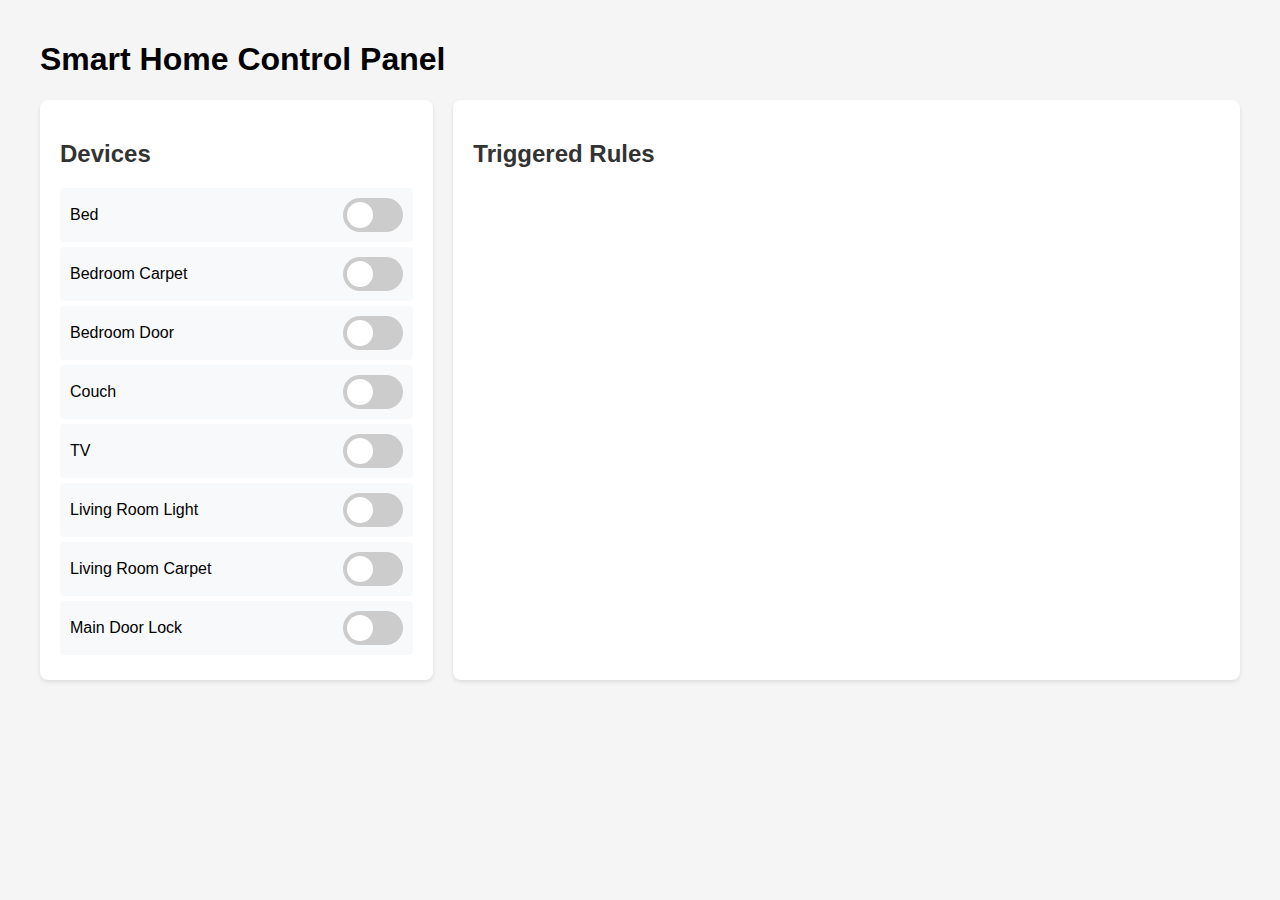
<file: templates/index_pipe.html>
<!DOCTYPE html>
<html lang="en">
<head>
    <meta charset="UTF-8">
    <meta name="viewport" content="width=device-width, initial-scale=1.0">
    <title>Smart Home Rules Tester</title>
    <style>
        body {
            font-family: Arial, sans-serif;
            max-width: 1200px;
            margin: 0 auto;
            padding: 20px;
            background-color: #f5f5f5;
        }
        .container {
            display: grid;
            grid-template-columns: 1fr 2fr;
            gap: 20px;
        }
        .panel {
            background-color: white;
            padding: 20px;
            border-radius: 8px;
            box-shadow: 0 2px 4px rgba(0,0,0,0.1);
        }
        .device-group {
            border-bottom: 1px solid #eee;
            padding: 10px 0;
        }
        .switch {
            position: relative;
            display: inline-block;
            width: 60px;
            height: 34px;
        }
        .switch input {
            opacity: 0;
            width: 0;
            height: 0;
        }
        .slider {
            position: absolute;
            cursor: pointer;
            top: 0;
            left: 0;
            right: 0;
            bottom: 0;
            background-color: #ccc;
            transition: .4s;
            border-radius: 34px;
        }
        .slider:before {
            position: absolute;
            content: "";
            height: 26px;
            width: 26px;
            left: 4px;
            bottom: 4px;
            background-color: white;
            transition: .4s;
            border-radius: 50%;
        }
        input:checked + .slider {
            background-color: #2196F3;
        }
        input:checked + .slider:before {
            transform: translateX(26px);
        }
        h2 {
            color: #333;
            margin-bottom: 20px;
        }
        .device-label {
            display: flex;
            justify-content: space-between;
            align-items: center;
            padding: 10px;
            background-color: #f8f9fa;
            border-radius: 4px;
            margin: 5px 0;
        }
        .rule-item {
            padding: 10px;
            margin: 5px 0;
            border-radius: 4px;
            background-color: #f8f9fa;
            transition: background-color 0.3s;
        }
        .rule-item.triggered {
            background-color: #e3f2fd;
            border-left: 4px solid #2196F3;
        }
    </style>
</head>
<body>
    <h1>Smart Home Control Panel</h1>
    <div class="container">
        <div class="panel">
            <h2>Devices</h2>
            <div id="device-controls">
                <!-- Device controls will be populated here -->
            </div>
        </div>

        <div class="panel">
            <h2>Triggered Rules</h2>
            <div id="rules-display"></div>
        </div>
    </div>

    <script>
        let activeDevices = new Set();
        let rules = [];
        let autoActivatedDevices = new Set();
        let deviceRelationships = {
            bed: ["bedroomCarp", "bedroomDoor"],
            couch: ["livingLight", "livingCarp"],
            tv: ["livingLight"],
            mainDoorLock: ["bedroomDoor"]
        };

        // Simulated database for pipeline statuses
        let pipeline_status = {
            "feature_engineering": "Not started",
            "training": "Not started",
            "inference": "Not started",
            "monitoring": "Not started",
        };

        // Simulated predictions and performance metrics
        let batch_predictions = [];
        let performance_metrics = {
            "accuracy": null,
            "precision": null,
            "recall": null,
        };

        // Simulated pipeline functions
        function run_feature_engineering() {
            pipeline_status["feature_engineering"] = "Running";
            console.log("Running feature engineering pipeline...");
            setTimeout(() => {
                pipeline_status["feature_engineering"] = "Completed";
            }, 2000);
        }

        function run_training() {
            pipeline_status["training"] = "Running";
            console.log("Running training pipeline...");
            setTimeout(() => {
                performance_metrics["accuracy"] = 0.95;
                performance_metrics["precision"] = 0.93;
                performance_metrics["recall"] = 0.92;
                pipeline_status["training"] = "Completed";
            }, 3000);
        }

        function run_inference(features) {
            pipeline_status["inference"] = "Running";
            console.log("Running inference pipeline...");
            setTimeout(() => {
                batch_predictions = features.map((feature, index) => ({
                    "input": feature,
                    "prediction": `Class ${index % 2}`,
                }));
                pipeline_status["inference"] = "Completed";
                checkRules();
            }, 1500);
        }

        function run_monitoring() {
            pipeline_status["monitoring"] = "Running";
            console.log("Running monitoring pipeline...");
            setTimeout(() => {
                pipeline_status["monitoring"] = "Completed";
            }, 1000);
        }

        async function loadRules() {
            try {
                const response = await fetch("http://localhost:8000/rules/");
                rules = await response.json();
                console.log("Loaded rules:", rules);
            } catch (error) {
                console.error("Error loading rules:", error);
            }
        }

        function handleDeviceToggle(device, isOn) {
            const checkbox = document.querySelector(`input[data-device="${device}"]`);
            
            if (isOn) {
                activeDevices.add(device);
                if (autoActivatedDevices.has(device)) {
                    autoActivatedDevices.delete(device);
                }
            } else {
                activeDevices.delete(device);
                autoActivatedDevices.delete(device);
                turnOffRelatedDevices(device);
            }

            checkRules();
        }

        function checkRules() {
            const triggeredRules = rules.filter(rule =>
                rule.antecedent.every(condition => activeDevices.has(condition))
            );

            triggeredRules.forEach(rule => {
                rule.consequent.forEach(device => {
                    const checkbox = document.querySelector(`input[data-device="${device}"]`);
                    if (checkbox && !activeDevices.has(device)) {
                        checkbox.checked = true;
                        activeDevices.add(device);
                        autoActivatedDevices.add(device);
                    }
                });
            });

            displayTriggeredRules(triggeredRules);
        }

        function displayTriggeredRules(triggeredRules) {
            const rulesDisplay = document.getElementById('rules-display');
            if (triggeredRules.length === 0) {
                rulesDisplay.innerHTML = '<p>No rules currently triggered.</p>';
                return;
            }

            rulesDisplay.innerHTML = triggeredRules.map(rule => `
                <div class="rule-item triggered">
                    <strong>Rule:</strong> IF ${rule.antecedent.join(' AND ')} THEN ${rule.consequent.join(' AND ')}
                    <div class="metrics">
                        Confidence: ${rule.confidence.toFixed(2)}% | Support: ${rule.support.toFixed(2)}%
                    </div>
                </div>
            `).join('');
        }

        function turnOffRelatedDevices(device) {
            if (deviceRelationships[device]) {
                deviceRelationships[device].forEach(relatedDevice => {
                    const checkbox = document.querySelector(`input[data-device="${relatedDevice}"]`);
                    if (checkbox && checkbox.checked) {
                        checkbox.checked = false;
                        handleDeviceToggle(relatedDevice, false);
                    }
                });
            }
        }

        async function init() {
            await loadRules();

            const deviceControls = document.getElementById("device-controls");
            const devices = [
                { name: "bed", label: "Bed" },
                { name: "bedroomCarp", label: "Bedroom Carpet" },
                { name: "bedroomDoor", label: "Bedroom Door" },
                { name: "couch", label: "Couch" },
                { name: "tv", label: "TV" },
                { name: "livingLight", label: "Living Room Light" },
                { name: "livingCarp", label: "Living Room Carpet" },
                { name: "mainDoorLock", label: "Main Door Lock" }
            ];

            devices.forEach(device => {
                const deviceLabel = document.createElement("div");
                deviceLabel.className = "device-label";
                deviceLabel.innerHTML = `
                    <span class="device-name">${device.label}</span>
                    <label class="switch">
                        <input type="checkbox" data-device="${device.name}" onchange="handleDeviceToggle('${device.name}', this.checked)">
                        <span class="slider"></span>
                    </label>
                `;
                deviceControls.appendChild(deviceLabel);
            });
        }

        init();
    </script>
</body>
</html>
</file>
